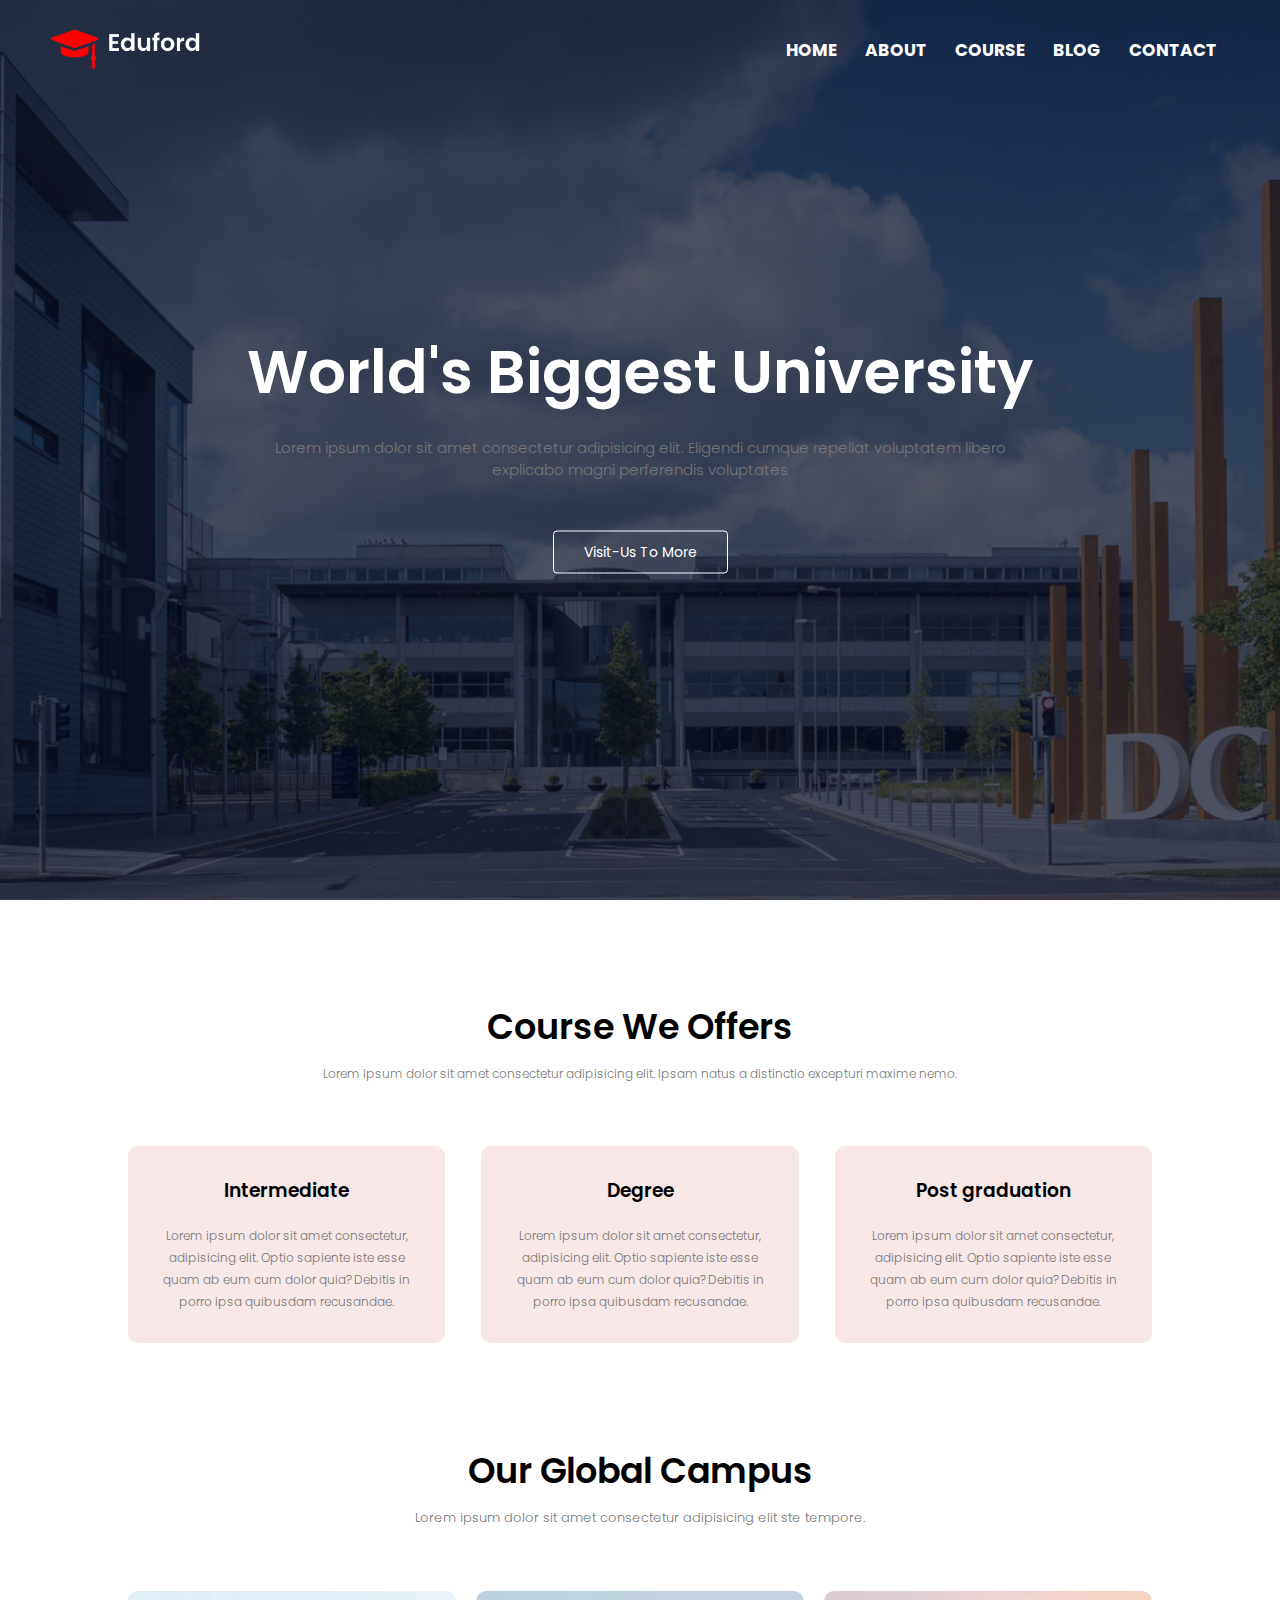
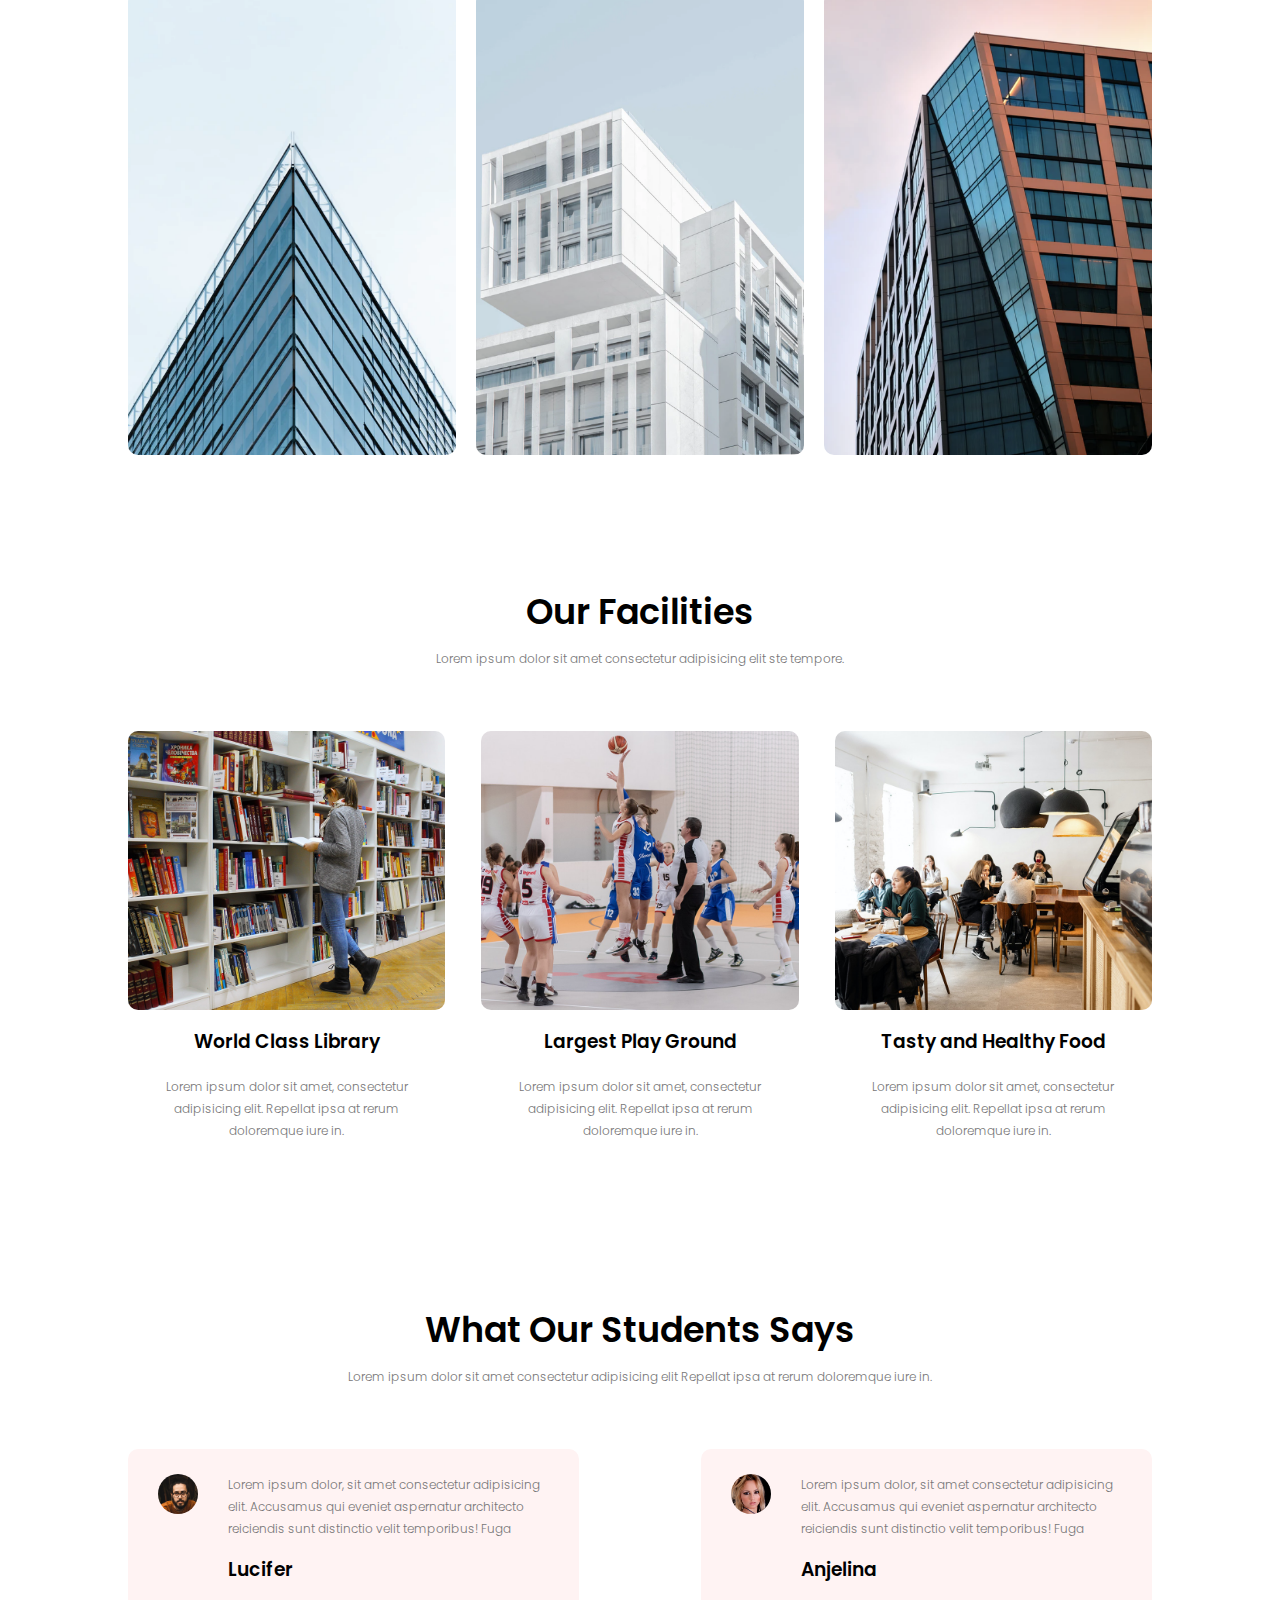
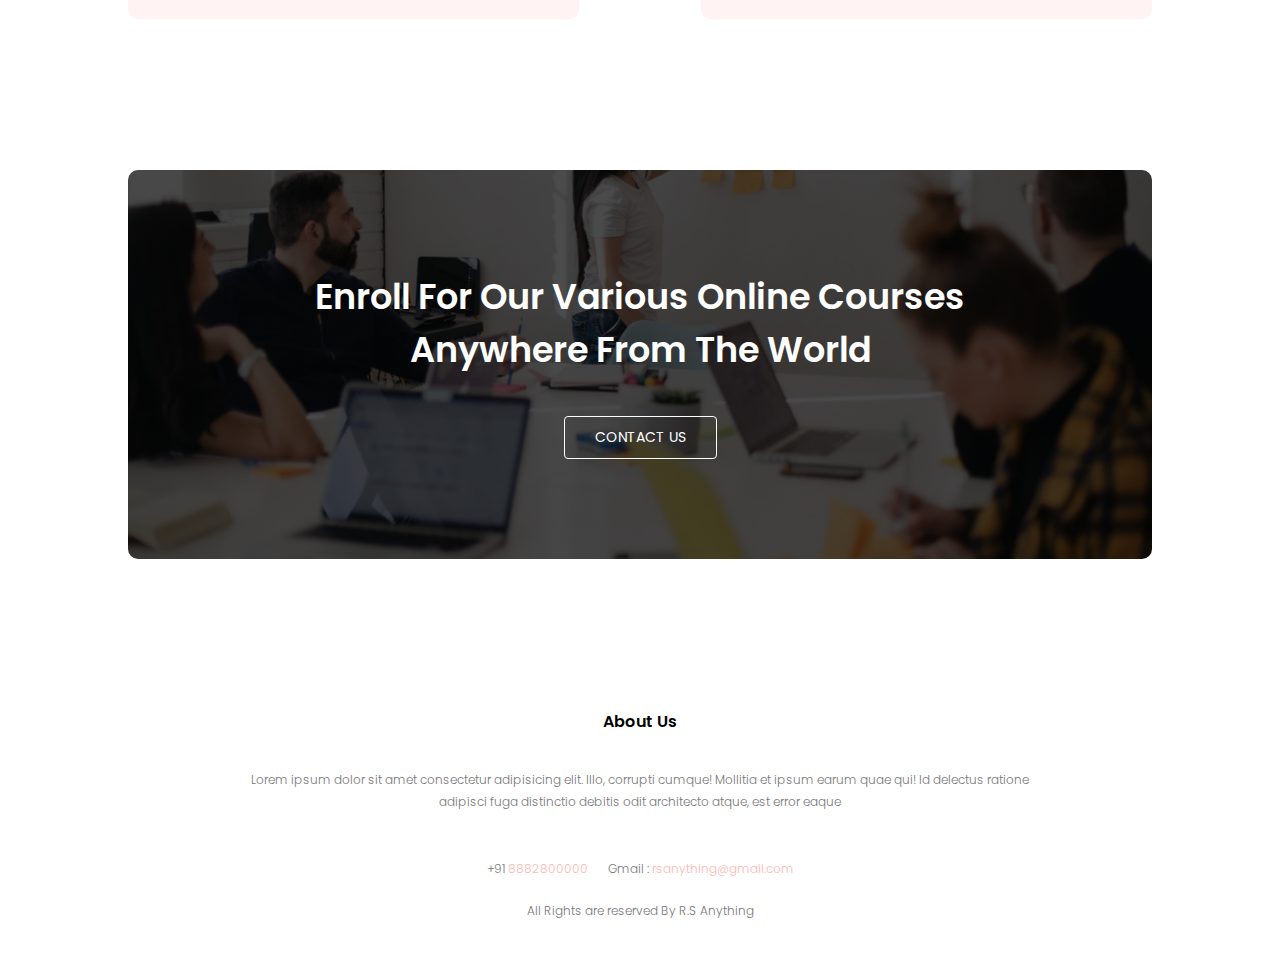
<file: index.html>
<!DOCTYPE html>
<html lang="en">
<head>
    <meta charset="UTF-8">
    <meta name="viewport" content="width=device-width, initial-scale=1.0">
    <title>University-Website</title>
    <link rel="stylesheet" href="University.css">
    <link rel="preconnect" href="https://fonts.googleapis.com">
    <link rel="preconnect" href="https://fonts.gstatic.com" crossorigin>
    <link href="https://fonts.googleapis.com/css2?family=Poppins:ital,wght@0,100;0,200;0,300;0,400;0,500;0,600;0,700;0,800;0,900;1,100;1,200;1,300;1,400;1,500;1,600;1,700;1,800;1,900&display=swap" rel="stylesheet">
    <link rel="stylesheet" href="https://cdnjs.cloudflare.com/ajax/libs/font-awesome/6.6.0/css/all.min.css" integrity="sha512-Kc323vGBEqzTmouAECnVceyQqyqdsSiqLQISBL29aUW4U/M7pSPA/gEUZQqv1cwx4OnYxTxve5UMg5GT6L4JJg==" crossorigin="anonymous" referrerpolicy="no-referrer" />
</head>
<body>
    <section class="header">
        <nav>
            <a href="index.html"><img src="photos/logo.png" width="150px" alt="EDUFORD"></a>
            <div class="nav-list" id="navlist">
                <i class="fa-solid fa-xmark" onclick="hideMenu()"></i>
                <ul>
                    <li><a href="index.html">HOME</a></li>
                    <li><a href="about.html">ABOUT</a></li>
                    <li><a href="course.html">COURSE</a></li>
                    <li><a href="blog.html">BLOG</a></li>
                    <li><a href="contact.html">CONTACT</a></li>
                </ul>
            </div>
            <i class="fa-solid fa-bars" onclick="showMenu()"></i>
        </nav>
        <div class="text-area">
            <h1>World's Biggest University</h1>
            <p>Lorem ipsum dolor sit amet consectetur adipisicing elit. Eligendi cumque  repellat voluptatem libero<br>explicabo magni perferendis voluptates</p>
            <a href="#" class="btn">Visit-Us To More</a>
        </div>
    </section>

    <!---- Course ---->

    <section class="course">
         <h1>Course We Offers</h1>
         <p>Lorem ipsum dolor sit amet consectetur adipisicing elit. Ipsam natus a distinctio excepturi maxime nemo.</p>
         <div class="row">
            <div class="course-col">
                <h3>Intermediate</h3>
                <P>Lorem ipsum dolor sit amet consectetur, adipisicing elit. Optio sapiente iste esse quam ab eum cum dolor quia? Debitis in porro ipsa quibusdam recusandae.</P>
            </div>
            <div class="course-col">
                <h3>Degree</h3>
                <P>Lorem ipsum dolor sit amet consectetur, adipisicing elit. Optio sapiente iste esse quam ab eum cum dolor quia? Debitis in porro ipsa quibusdam recusandae.</P>
            </div>
            <div class="course-col">
                <h3>Post graduation</h3>
                <P>Lorem ipsum dolor sit amet consectetur, adipisicing elit. Optio sapiente iste esse quam ab eum cum dolor quia? Debitis in porro ipsa quibusdam recusandae.</P>
            </div>
         </div>
    </section>

    <!---------------------Campus-------------------->

    <section class="campus">
        <h1>Our Global Campus</h1>
        <p>Lorem ipsum dolor sit amet consectetur adipisicing elit ste tempore.</p>

        <div class="row">
            <div class="campus-col">
                <img src="photos/london.png">
                <div class="layer">
                    <h3>LONDON</h3>
                </div>
            </div>
            <div class="campus-col">
                <img src="photos/washington.png">
                <div class="layer">
                    <h3>WASHINGTON</h3>
                </div>
            </div>
            <div class="campus-col">
                <img src="photos/newyork.png">
                <div class="layer">
                    <h3>NEW YORK</h3>
                </div>
            </div>
        </div>
    </section>

    <!-------------Facilities---------------->

    <section class="facilities">
        <h1>Our Facilities</h1>
        <p>Lorem ipsum dolor sit amet consectetur adipisicing elit ste tempore.</p>

        <div class="row">
            <div class="facilities-col">
                <img src="photos/library.png">
                <h3>World Class Library</h3>
                <p>Lorem ipsum dolor sit amet, consectetur adipisicing elit. Repellat ipsa at rerum doloremque iure in.</p>
            </div>
            <div class="facilities-col">
                <img src="photos/basketball.png">
                <h3>Largest Play Ground</h3>
                <p>Lorem ipsum dolor sit amet, consectetur adipisicing elit. Repellat ipsa at rerum doloremque iure in.</p>
            </div>
            <div class="facilities-col">
                <img src="photos/cafeteria.png">
                <h3>Tasty and Healthy Food</h3>
                <p>Lorem ipsum dolor sit amet, consectetur adipisicing elit. Repellat ipsa at rerum doloremque iure in.</p>
            </div>
        </div>
    </section>

    <!-----------------Testimonials---------------->

    <section class="testimonials">
        <h1>What Our Students Says</h1>
        <p>Lorem ipsum dolor sit amet consectetur adipisicing elit Repellat ipsa at rerum doloremque iure in.</p>
        <div class="row">
            <div class="testimonial-col">
                <img src="photos/user2.jpg">
                <div>
                    <p>Lorem ipsum dolor, sit amet consectetur adipisicing elit. Accusamus qui eveniet aspernatur architecto reiciendis sunt distinctio velit temporibus! Fuga</p>
                    <h3>Lucifer</h3>
                    <i class="fa-solid fa-star"></i>
                    <i class="fa-solid fa-star"></i>
                    <i class="fa-solid fa-star"></i>
                    <i class="fa-solid fa-star"></i>
                    <i class="fa-solid fa-star-half-stroke"></i>
                </div>
            </div>
            <div class="testimonial-col">
                <img src="photos/user1.jpg">
                <div>
                    <p>Lorem ipsum dolor, sit amet consectetur adipisicing elit. Accusamus qui eveniet aspernatur architecto reiciendis sunt distinctio velit temporibus! Fuga</p>
                    <h3>Anjelina</h3>
                    <i class="fa-solid fa-star"></i>
                    <i class="fa-solid fa-star"></i>
                    <i class="fa-solid fa-star"></i>
                    <i class="fa-solid fa-star"></i>
                    <i class="fa-regular fa-star"></i>
                </div>
            </div>
        </div>
    </section>

    <!---------------- Call To Action ------------------>

    <section class="cta">
        <h1>Enroll For Our Various Online Courses <br> Anywhere From The World</h1>
        <a href="#" class="btn">CONTACT US</a>
    </section>

    <!-----------Footer----------->
    <section class="footer">
        <h4>About Us</h4>
        <p>Lorem ipsum dolor sit amet consectetur adipisicing elit. Illo, corrupti cumque! Mollitia et ipsum earum quae qui! Id delectus ratione <br>adipisci fuga distinctio debitis odit architecto atque, est error eaque</p>
        <div class="icons">
            <i class="fa-brands fa-whatsapp"></i>
            <i class="fa-brands fa-instagram"></i>
            <i class="fa-brands fa-facebook"></i>
            <i class="fa-brands fa-linkedin"></i>
            <i class="fa-brands fa-twitter"></i>
        </div>
        <div class="contact">
            <p>+91 <span>8882800000</span></p>
        <p>Gmail : <span> rsanything@gmail.com </span></p>
        </div>
        <p>All Rights are reserved By R.S Anything</p>
    </section>



<script>
    var navlist = document.getElementById("navlist");
    function showMenu(){
        navlist.style.right = "0";
    }
    function hideMenu(){
        navlist.style.right = "-200px";
    }
</script>
</body>
</html>
</file>
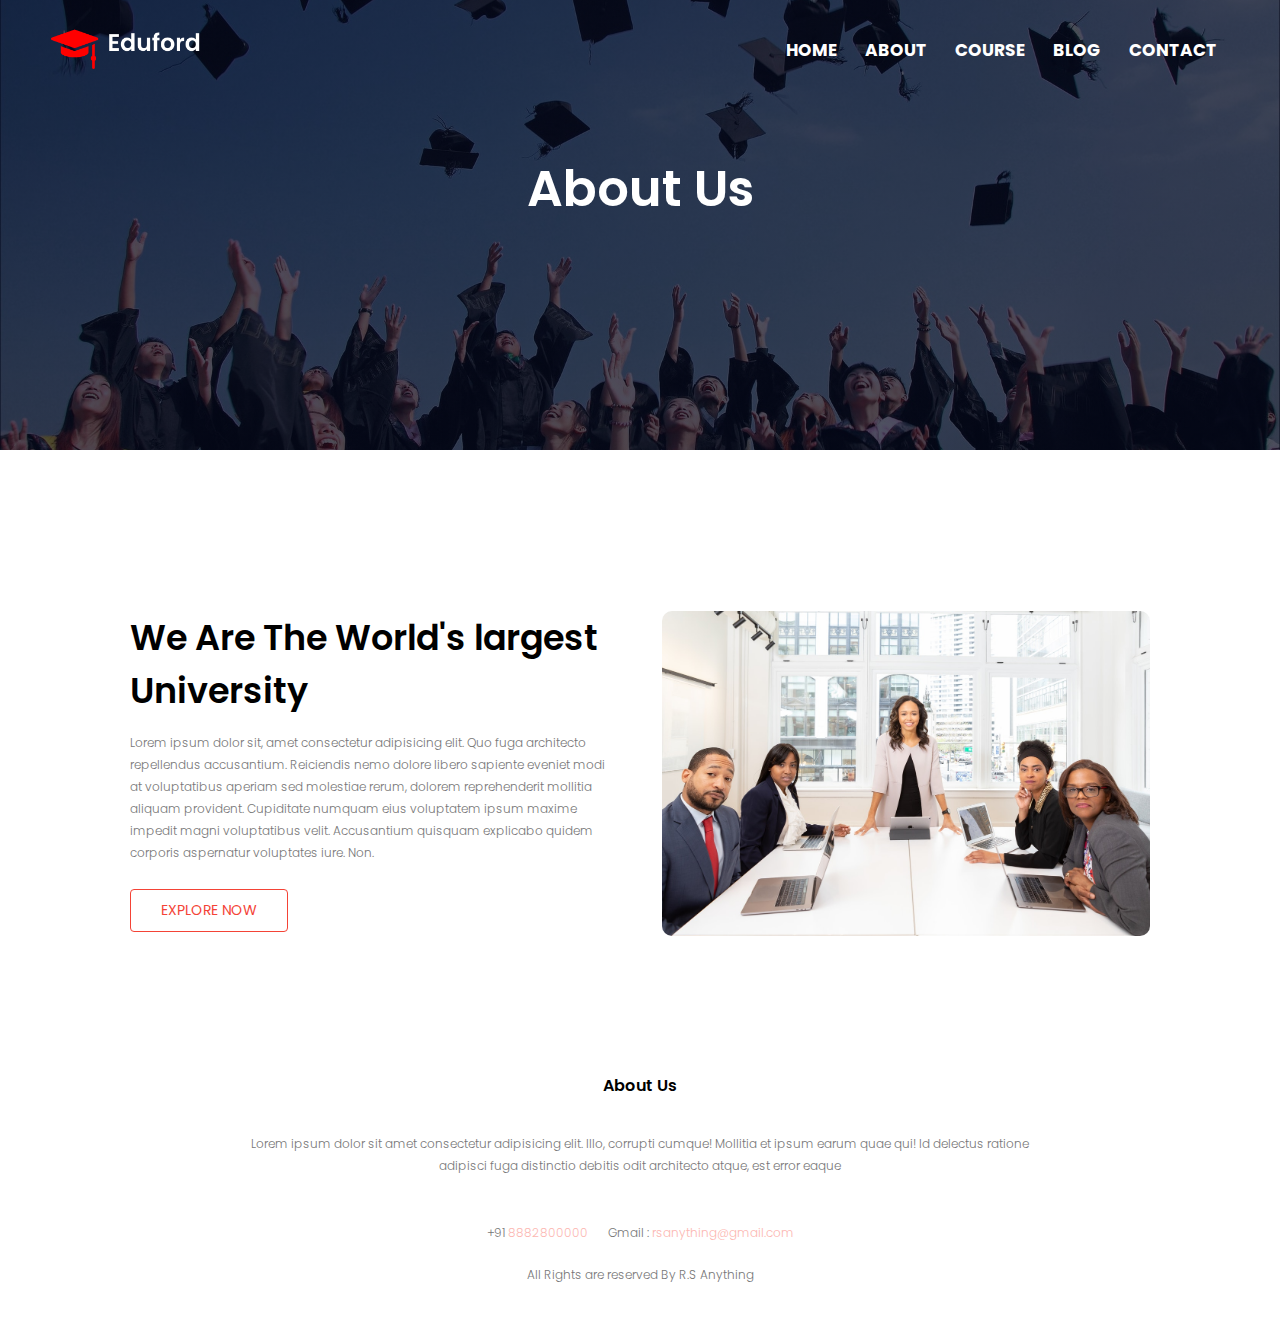
<file: about.html>
<!DOCTYPE html>
<html lang="en">
<head>
    <meta charset="UTF-8">
    <meta name="viewport" content="width=device-width, initial-scale=1.0">
    <title>University-Website</title>
    <link rel="stylesheet" href="University.css">
    <link rel="preconnect" href="https://fonts.googleapis.com">
    <link rel="preconnect" href="https://fonts.gstatic.com" crossorigin>
    <link href="https://fonts.googleapis.com/css2?family=Poppins:ital,wght@0,100;0,200;0,300;0,400;0,500;0,600;0,700;0,800;0,900;1,100;1,200;1,300;1,400;1,500;1,600;1,700;1,800;1,900&display=swap" rel="stylesheet">
    <link rel="stylesheet" href="https://cdnjs.cloudflare.com/ajax/libs/font-awesome/6.6.0/css/all.min.css" integrity="sha512-Kc323vGBEqzTmouAECnVceyQqyqdsSiqLQISBL29aUW4U/M7pSPA/gEUZQqv1cwx4OnYxTxve5UMg5GT6L4JJg==" crossorigin="anonymous" referrerpolicy="no-referrer" />
</head>
<body>
    <section class="sub-header">
        <nav>
            <a href="index.html"><img src="photos/logo.png" width="150px" alt="EDUFORD"></a>
            <div class="nav-list" id="navlist">
                <i class="fa-solid fa-xmark" onclick="hideMenu()"></i>
                <ul>
                    <li><a href="index.html">HOME</a></li>
                    <li><a href="about.html">ABOUT</a></li>
                    <li><a href="course.html">COURSE</a></li>
                    <li><a href="blog.html">BLOG</a></li>
                    <li><a href="contact.html">CONTACT</a></li>
                </ul>
            </div>
            <i class="fa-solid fa-bars" onclick="showMenu()"></i>
        </nav>
        <h1>About Us</h1>
    </section>

    <!----------------------About Us Page------------------------->

    <section class="about-us">
        <div class="row">
            <div class="about-col">
                <h1>We Are The World's largest University</h1>
                <p>Lorem ipsum dolor sit, amet consectetur adipisicing elit. Quo fuga architecto repellendus accusantium. Reiciendis nemo dolore libero sapiente eveniet modi at voluptatibus aperiam sed molestiae rerum, dolorem reprehenderit mollitia aliquam provident. Cupiditate numquam eius voluptatem ipsum maxime impedit magni voluptatibus velit. Accusantium quisquam explicabo quidem corporis aspernatur voluptates iure. Non.</p>
                <a href="#" class="btn btn-0">EXPLORE NOW</a>
            </div>
            <div class="about-col">
                <img src="photos/about.jpg">
            </div>
        </div>
    </section>
   

    <!-----------Footer----------->
    <section class="footer">
        <h4>About Us</h4>
        <p>Lorem ipsum dolor sit amet consectetur adipisicing elit. Illo, corrupti cumque! Mollitia et ipsum earum quae qui! Id delectus ratione <br>adipisci fuga distinctio debitis odit architecto atque, est error eaque</p>
        <div class="icons">
            <i class="fa-brands fa-whatsapp"></i>
            <i class="fa-brands fa-instagram"></i>
            <i class="fa-brands fa-facebook"></i>
            <i class="fa-brands fa-linkedin"></i>
            <i class="fa-brands fa-twitter"></i>
        </div>
        <div class="contact">
            <p>+91 <span>8882800000</span></p>
        <p>Gmail : <span> rsanything@gmail.com </span></p>
        </div>
        <p>All Rights are reserved By R.S Anything</p>
    </section>



<script>
    var navlist = document.getElementById("navlist");
    function showMenu(){
        navlist.style.right = "0";
    }
    function hideMenu(){
        navlist.style.right = "-200px";
    }
</script>
</body>
</html>
</file>
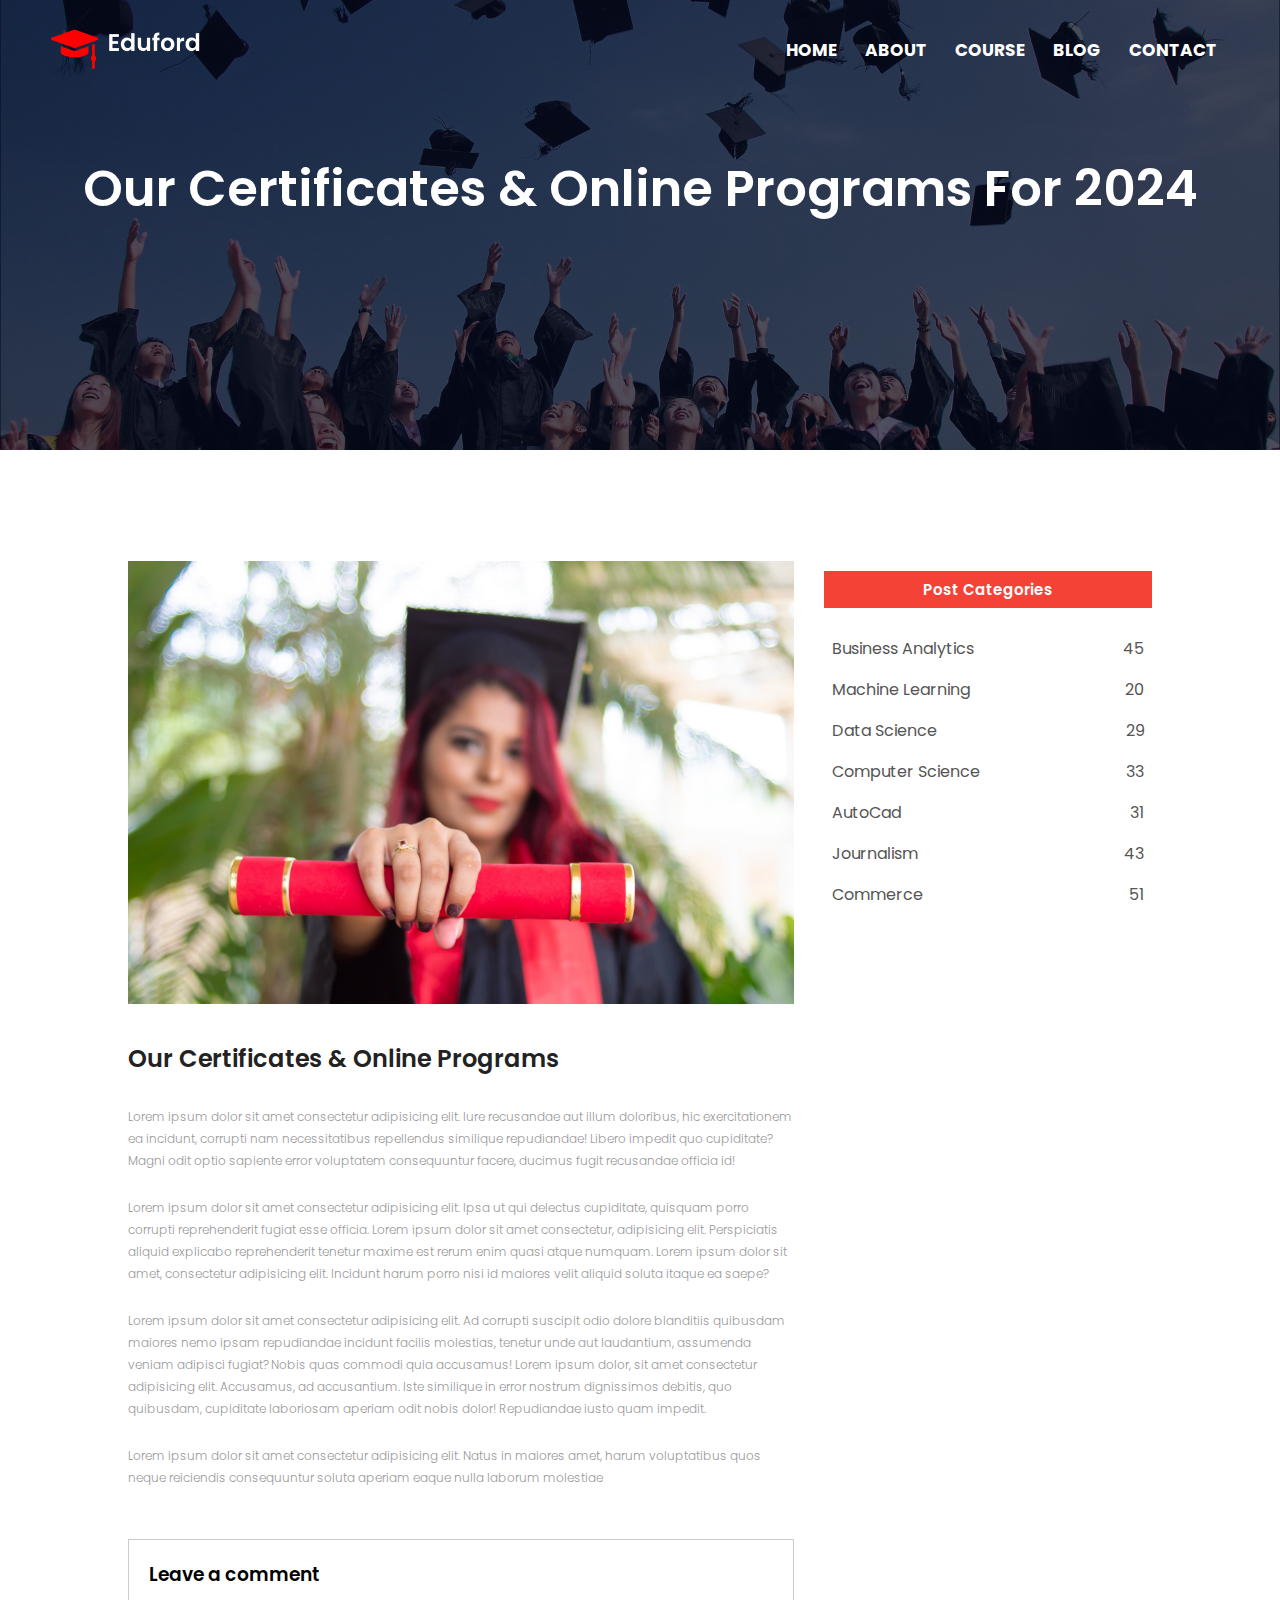
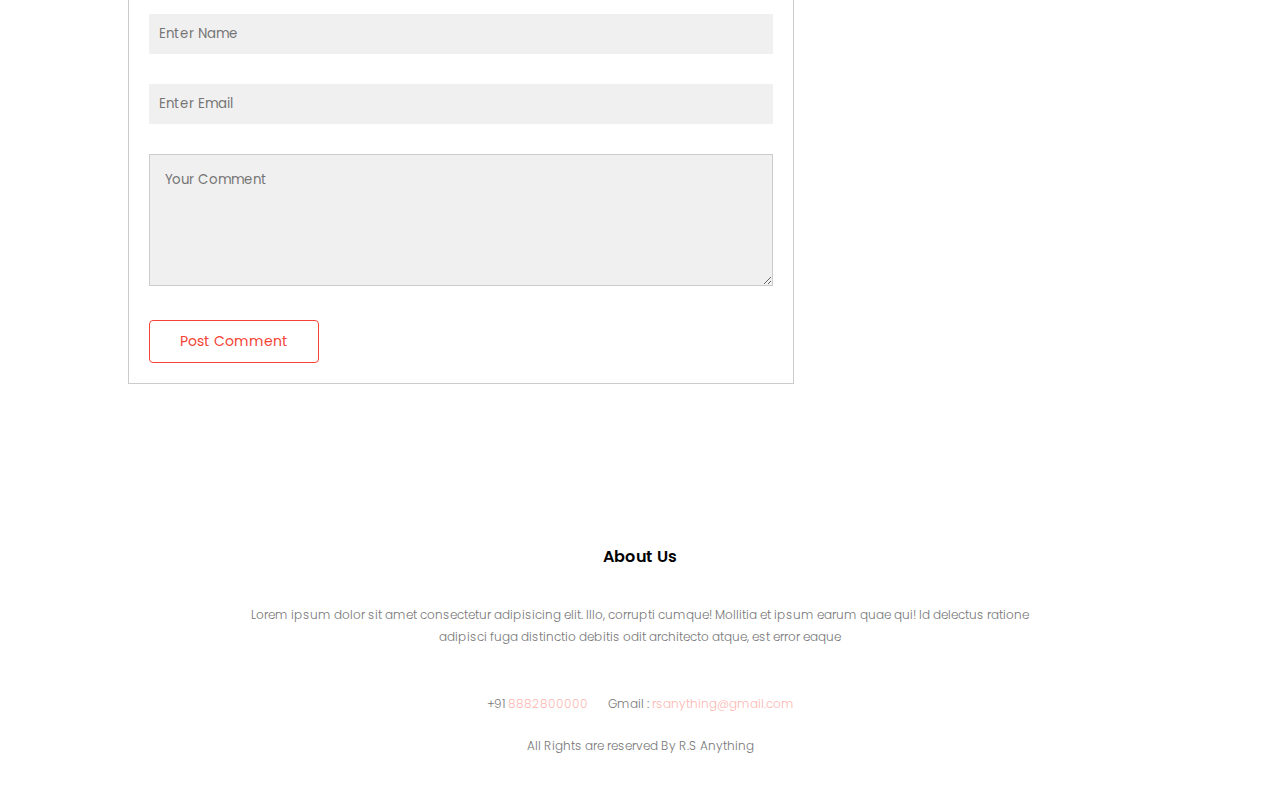
<file: blog.html>
<!DOCTYPE html>
<html lang="en">
<head>
    <meta charset="UTF-8">
    <meta name="viewport" content="width=device-width, initial-scale=1.0">
    <title>University-Website</title>
    <link rel="stylesheet" href="University.css">
    <link rel="preconnect" href="https://fonts.googleapis.com">
    <link rel="preconnect" href="https://fonts.gstatic.com" crossorigin>
    <link href="https://fonts.googleapis.com/css2?family=Poppins:ital,wght@0,100;0,200;0,300;0,400;0,500;0,600;0,700;0,800;0,900;1,100;1,200;1,300;1,400;1,500;1,600;1,700;1,800;1,900&display=swap" rel="stylesheet">
    <link rel="stylesheet" href="https://cdnjs.cloudflare.com/ajax/libs/font-awesome/6.6.0/css/all.min.css" integrity="sha512-Kc323vGBEqzTmouAECnVceyQqyqdsSiqLQISBL29aUW4U/M7pSPA/gEUZQqv1cwx4OnYxTxve5UMg5GT6L4JJg==" crossorigin="anonymous" referrerpolicy="no-referrer" />
</head>
<body>
    <section class="sub-header">
        <nav>
            <a href="index.html"><img src="photos/logo.png" width="150px" alt="EDUFORD"></a>
            <div class="nav-list" id="navlist">
                <i class="fa-solid fa-xmark" onclick="hideMenu()">***</i>
                <ul>
                    <li><a href="index.html">HOME</a></li>
                    <li><a href="about.html">ABOUT</a></li>
                    <li><a href="course.html">COURSE</a></li>
                    <li><a href="blog.html">BLOG</a></li>
                    <li><a href="contact.html">CONTACT</a></li>
                </ul>
            </div>
            <i class="fa-solid fa-bars" onclick="showMenu()">$$</i>
        </nav>
        <h1>Our Certificates & Online Programs For 2024</h1>
    </section>

    <!----------------------Blog Page------------------------->
    
    <section class="blog">
        <div class="row">
            <div class="blog-left">
                <img src="photos/certificate.jpg" >
                <h2>Our Certificates & Online Programs</h2>
                <p>Lorem ipsum dolor sit amet consectetur adipisicing elit. Iure recusandae aut illum doloribus, hic exercitationem ea incidunt, corrupti nam necessitatibus repellendus similique repudiandae! Libero impedit quo cupiditate? Magni odit optio sapiente error voluptatem consequuntur facere, ducimus fugit recusandae officia id!</p>
                <br>
                <p>Lorem ipsum dolor sit amet consectetur adipisicing elit. Ipsa ut qui delectus cupiditate, quisquam porro corrupti reprehenderit fugiat esse officia. Lorem ipsum dolor sit amet consectetur, adipisicing elit. Perspiciatis aliquid explicabo reprehenderit tenetur maxime est rerum enim quasi atque numquam. Lorem ipsum dolor sit amet, consectetur adipisicing elit. Incidunt harum porro nisi id maiores velit aliquid soluta itaque ea saepe?</p>
                <br>
                <p>Lorem ipsum dolor sit amet consectetur adipisicing elit. Ad corrupti suscipit odio dolore blanditiis quibusdam maiores nemo ipsam repudiandae incidunt facilis molestias, tenetur unde aut laudantium, assumenda veniam adipisci fugiat? Nobis quas commodi quia accusamus! Lorem ipsum dolor, sit amet consectetur adipisicing elit. Accusamus, ad accusantium. Iste similique in error nostrum dignissimos debitis, quo quibusdam, cupiditate laboriosam aperiam odit nobis dolor! Repudiandae iusto quam impedit.</p>
                <br>
                <p>Lorem ipsum dolor sit amet consectetur adipisicing elit. Natus in maiores amet, harum voluptatibus quos neque reiciendis consequuntur soluta aperiam eaque nulla laborum molestiae </p>
                <div class="comment-box">
                    <h3>Leave a comment</h3>
                    <form class="comment-form">
                        <input type="text" placeholder="Enter Name">
                        <input type="emali" placeholder="Enter Email">
                        <textarea rows="5" placeholder="Your Comment"></textarea>
                        <button class="btn btn-0" type="submit">Post Comment</button>
                    </form>
                </div>
            </div>
            <div class="blog-right">
                <h3>Post Categories</h3>
                <div>
                    <span>Business Analytics</span>
                    <span>45</span>
                </div>
                <div>
                    <span>Machine Learning</span>
                    <span>20</span>
                </div>
                <div>
                    <span>Data Science</span>
                    <span>29</span>
                </div>
                <div>
                    <span>Computer Science</span>
                    <span>33</span>
                </div>
                <div>
                    <span>AutoCad</span>
                    <span>31</span>
                </div>
                <div>
                    <span>Journalism</span>
                    <span>43</span>
                </div>
                <div>
                    <span>Commerce</span>
                    <span>51</span>
                </div>
            </div>
        </div>
    </section>

   
   

    <!-----------Footer----------->
    <section class="footer">
        <h4>About Us</h4>
        <p>Lorem ipsum dolor sit amet consectetur adipisicing elit. Illo, corrupti cumque! Mollitia et ipsum earum quae qui! Id delectus ratione <br>adipisci fuga distinctio debitis odit architecto atque, est error eaque</p>
        <div class="icons">
            <i class="fa-brands fa-whatsapp"></i>
            <i class="fa-brands fa-instagram"></i>
            <i class="fa-brands fa-facebook"></i>
            <i class="fa-brands fa-linkedin"></i>
            <i class="fa-brands fa-twitter"></i>
        </div>
        <div class="contact">
            <p>+91 <span>8882800000</span></p>
        <p>Gmail : <span> rsanything@gmail.com </span></p>
        </div>
        <p>All Rights are reserved By R.S Anything</p>
    </section>



<script>
    var navlist = document.getElementById("navlist");
    function showMenu(){
        navlist.style.right = "0";
    }
    function hideMenu(){
        navlist.style.right = "-200px";
    }
</script>
</body>
</html>
</file>
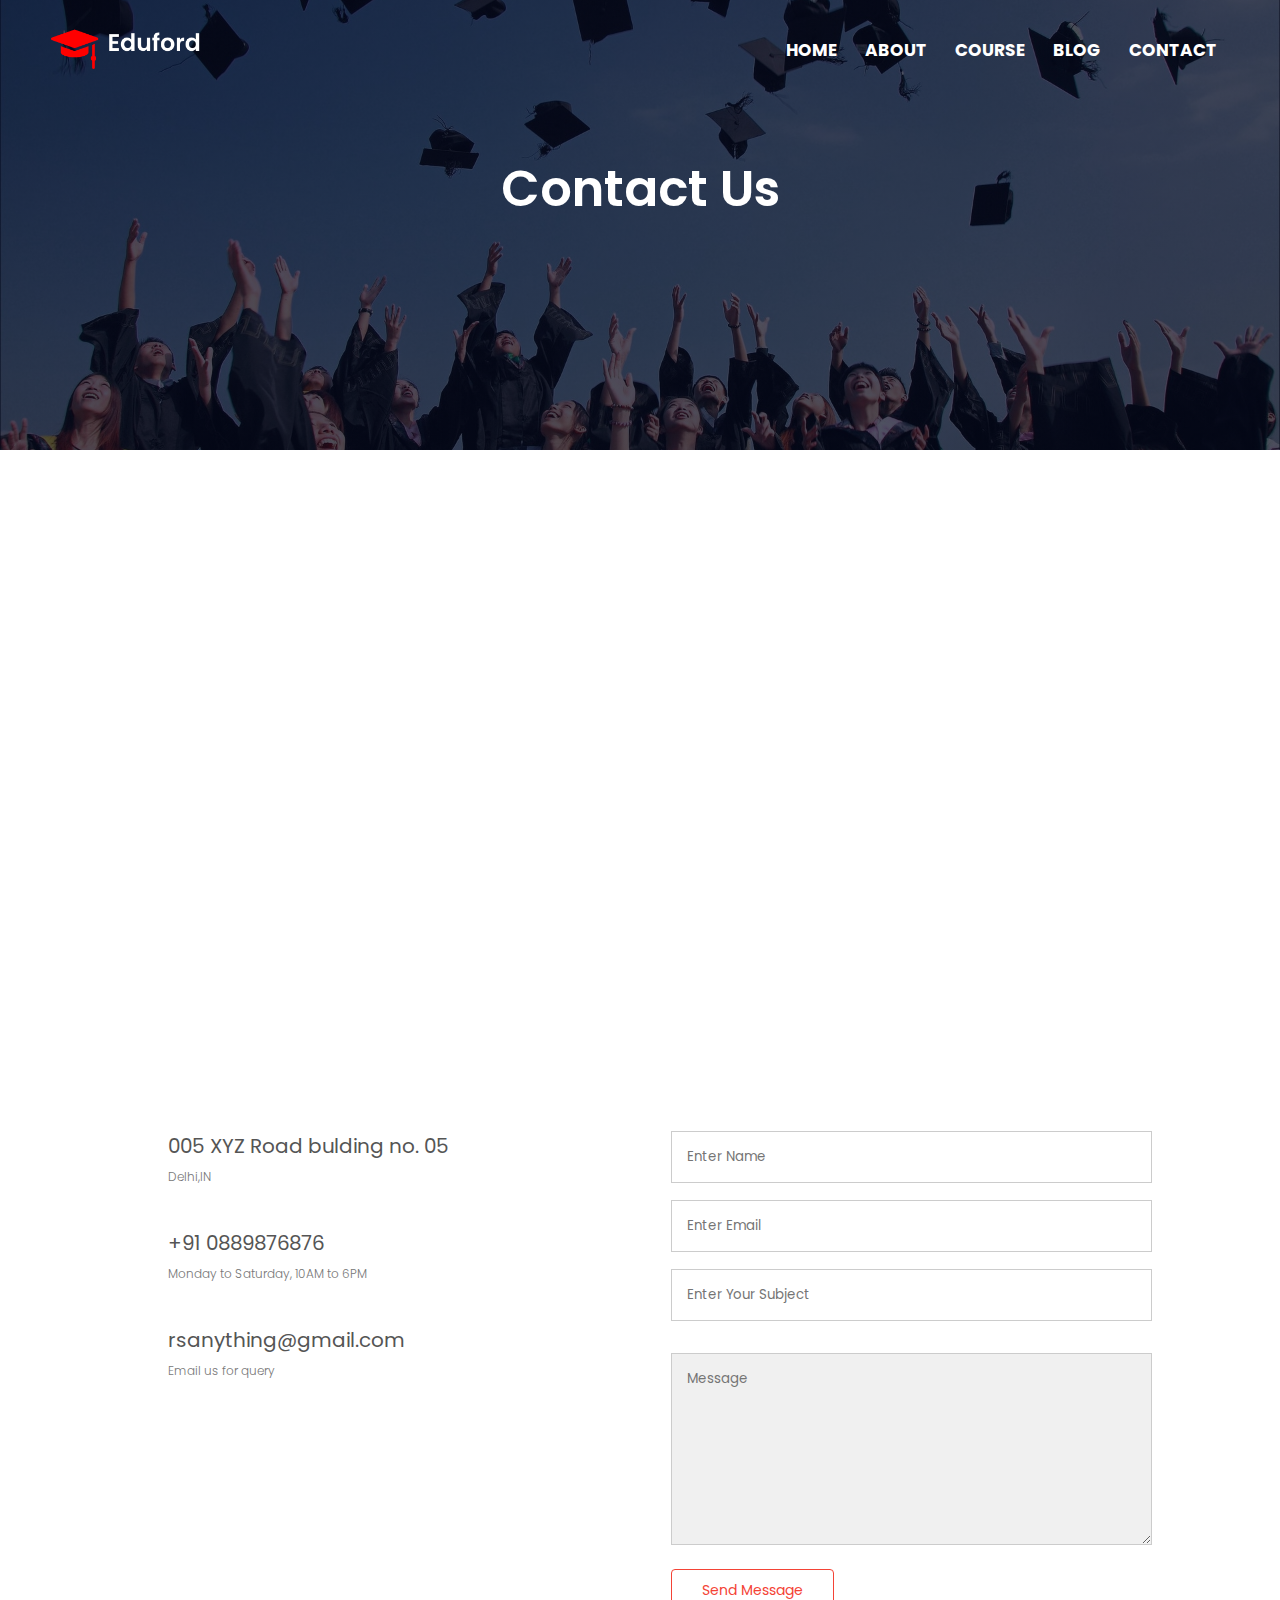
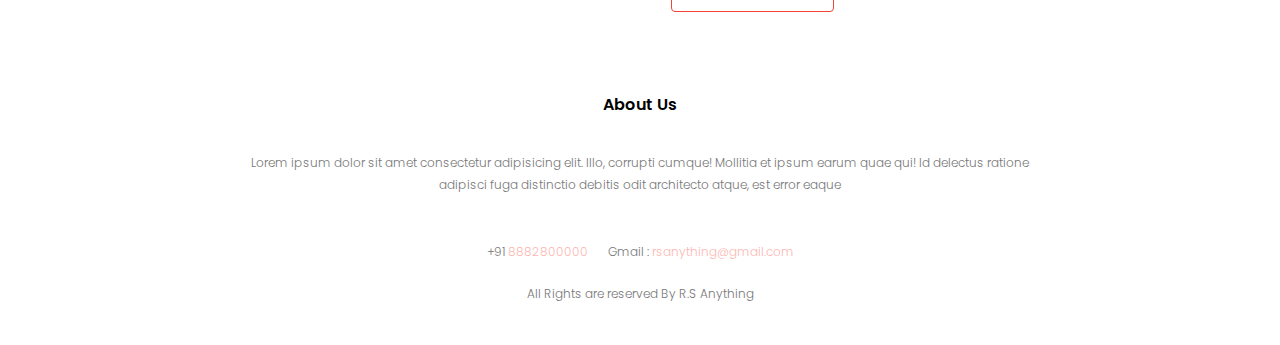
<file: contact.html>
<!DOCTYPE html>
<html lang="en">
<head>
    <meta charset="UTF-8">
    <meta name="viewport" content="width=device-width, initial-scale=1.0">
    <title>University-Website</title>
    <link rel="stylesheet" href="University.css">
    <link rel="preconnect" href="https://fonts.googleapis.com">
    <link rel="preconnect" href="https://fonts.gstatic.com" crossorigin>
    <link href="https://fonts.googleapis.com/css2?family=Poppins:ital,wght@0,100;0,200;0,300;0,400;0,500;0,600;0,700;0,800;0,900;1,100;1,200;1,300;1,400;1,500;1,600;1,700;1,800;1,900&display=swap" rel="stylesheet">
    <link rel="stylesheet" href="https://cdnjs.cloudflare.com/ajax/libs/font-awesome/6.6.0/css/all.min.css" integrity="sha512-Kc323vGBEqzTmouAECnVceyQqyqdsSiqLQISBL29aUW4U/M7pSPA/gEUZQqv1cwx4OnYxTxve5UMg5GT6L4JJg==" crossorigin="anonymous" referrerpolicy="no-referrer" />
</head>
<body>
    <section class="sub-header">
        <nav>
            <a href="index.html"><img src="photos/logo.png" width="150px" alt="EDUFORD"></a>
            <div class="nav-list" id="navlist">
                <i class="fa-solid fa-xmark" onclick="hideMenu()">***</i>
                <ul>
                    <li><a href="index.html">HOME</a></li>
                    <li><a href="about.html">ABOUT</a></li>
                    <li><a href="course.html">COURSE</a></li>
                    <li><a href="blog.html">BLOG</a></li>
                    <li><a href="contact.html">CONTACT</a></li>
                </ul>
            </div>
            <i class="fa-solid fa-bars" onclick="showMenu()">$$</i>
        </nav>
        <h1>Contact Us</h1>
    </section>
    <!----------------------Contact Us Page------------------------->

    <section class="location">
        <iframe src="https://www.google.com/maps/embed?pb=!1m18!1m12!1m3!1d2890.113540072018!2d77.34925428477838!3d28.617562049865253!2m3!1f0!2f0!3f0!3m2!1i1024!2i768!4f13.1!3m3!1m2!1s0x390ce53f0565f2bd%3A0x515f73d69bf2eab7!2sNew%20Kavita%20Palace%20Cinema!5e1!3m2!1sen!2sin!4v1722331668749!5m2!1sen!2sin" width="600" height="450" style="border:0;" allowfullscreen="" loading="lazy" referrerpolicy="no-referrer-when-downgrade"></iframe>
    </section>
    <section class="contact-us">
        
            <div class="contact-col">
                <div>
                    <i class="fa-solid fa-house-chimney"></i>
                    <span>
                    <h5>005 XYZ Road bulding no. 05</h5>
                    <p>Delhi,IN</p>
                    </span>
                </div>
                <div>
                    <i class="fa-solid fa-phone"></i>
                    <span>
                    <h5>+91 0889876876</h5>
                    <p>Monday to Saturday, 10AM to 6PM</p>
                    </span>
                </div>
                <div>
                    <i class="fa-solid fa-envelope"></i>
                    <span>
                    <h5>rsanything@gmail.com</h5>
                    <p>Email us for query</p>
                    </span>
                </div>
            </div>
            <div class="contact-col">
                <form action="https://api.web3forms.com/submit" method="POST">
                    <input type="hidden" name="access_key" value="3f3a099f-0b20-4ec5-a9ab-a83c7f2516e7">
                    <input type="text" name="name" placeholder="Enter Name" required>
                    <input type="Email" name="email" placeholder="Enter Email" required>
                    <input type="text" name="name" placeholder="Enter Your Subject" required>
                    <textarea name="message" rows="8" placeholder="Message" required></textarea>
                    <button type="submit" class="btn btn-0">Send Message</button>
                </form>
            </div>
        
    </section>
   

    <!-----------Footer----------->
    <section class="footer">
        <h4>About Us</h4>
        <p>Lorem ipsum dolor sit amet consectetur adipisicing elit. Illo, corrupti cumque! Mollitia et ipsum earum quae qui! Id delectus ratione <br>adipisci fuga distinctio debitis odit architecto atque, est error eaque</p>
        <div class="icons">
            <i class="fa-brands fa-whatsapp"></i>
            <i class="fa-brands fa-instagram"></i>
            <i class="fa-brands fa-facebook"></i>
            <i class="fa-brands fa-linkedin"></i>
            <i class="fa-brands fa-twitter"></i>
        </div>
        <div class="contact">
            <p>+91 <span>8882800000</span></p>
        <p>Gmail : <span> rsanything@gmail.com </span></p>
        </div>
        <p>All Rights are reserved By R.S Anything</p>
    </section>



<script>
    var navlist = document.getElementById("navlist");
    function showMenu(){
        navlist.style.right = "0";
    }
    function hideMenu(){
        navlist.style.right = "-200px";
    }
</script>
</body>
</html>
</file>
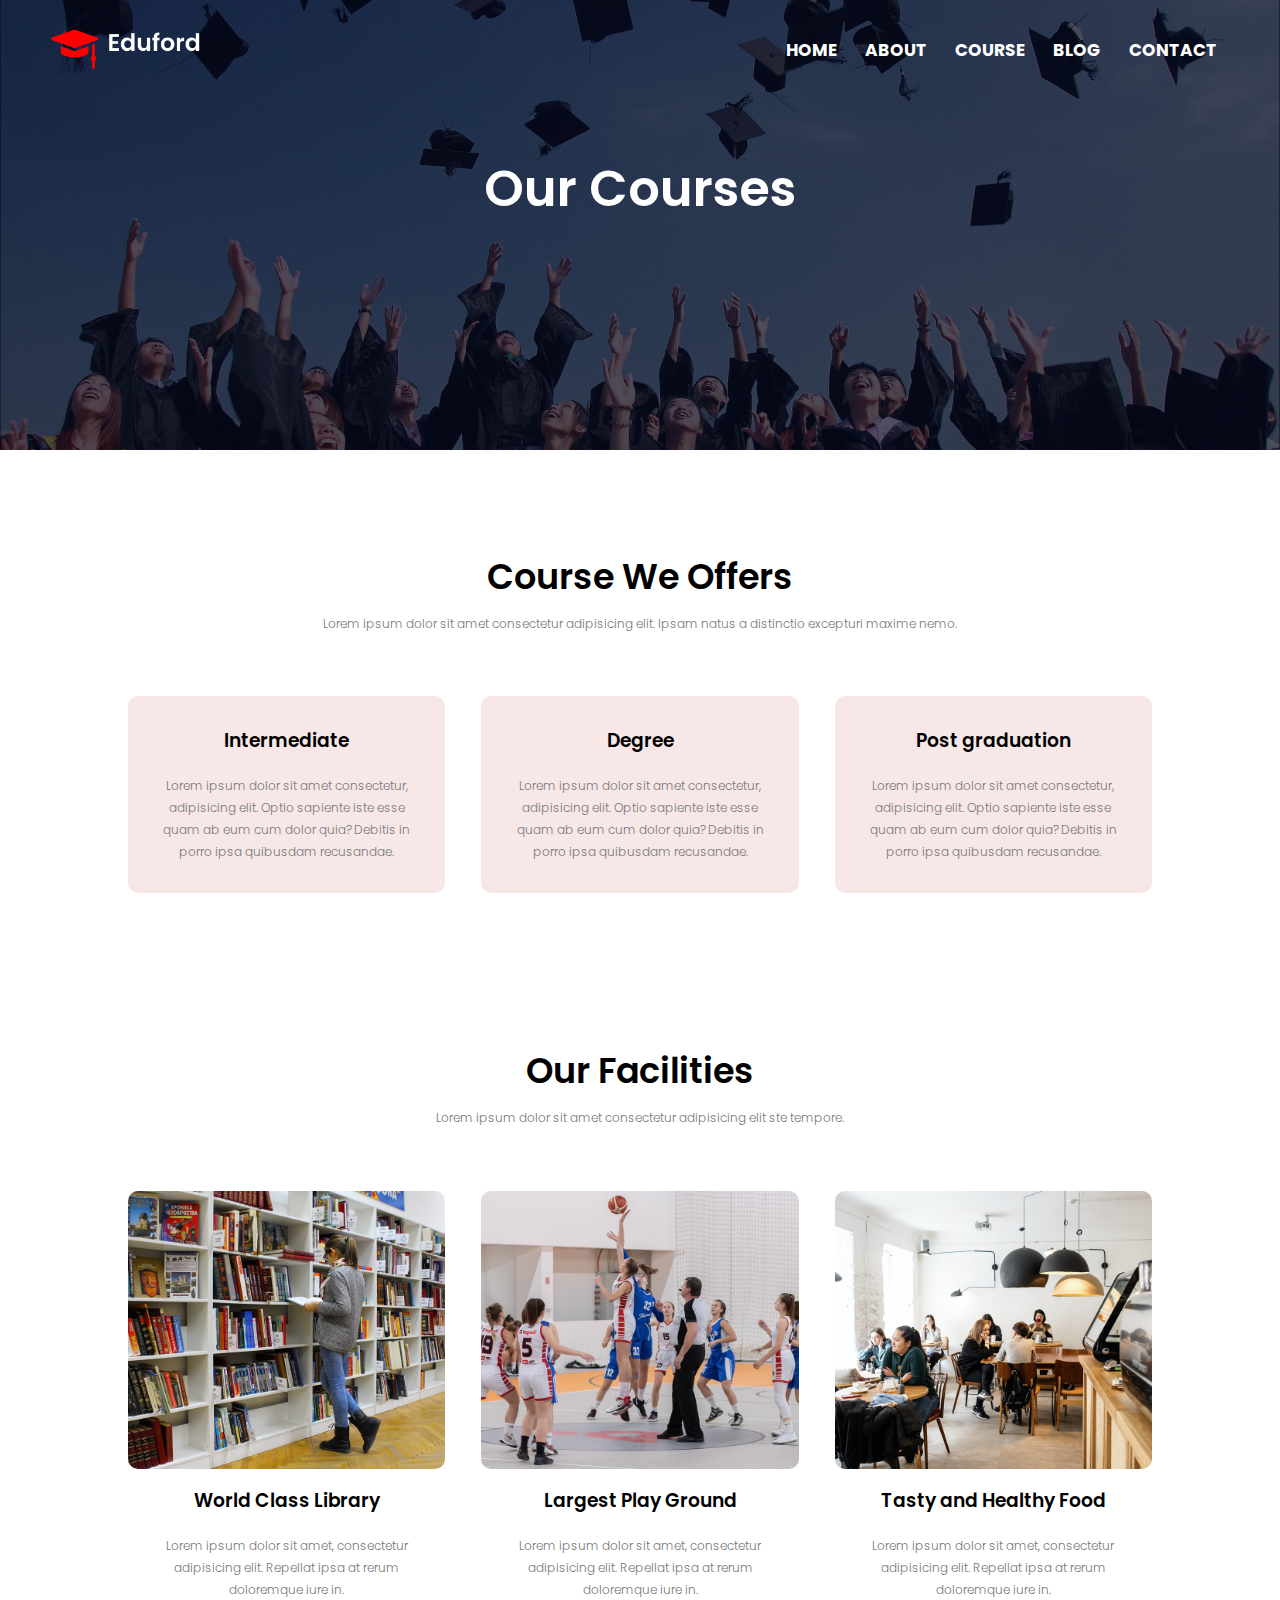
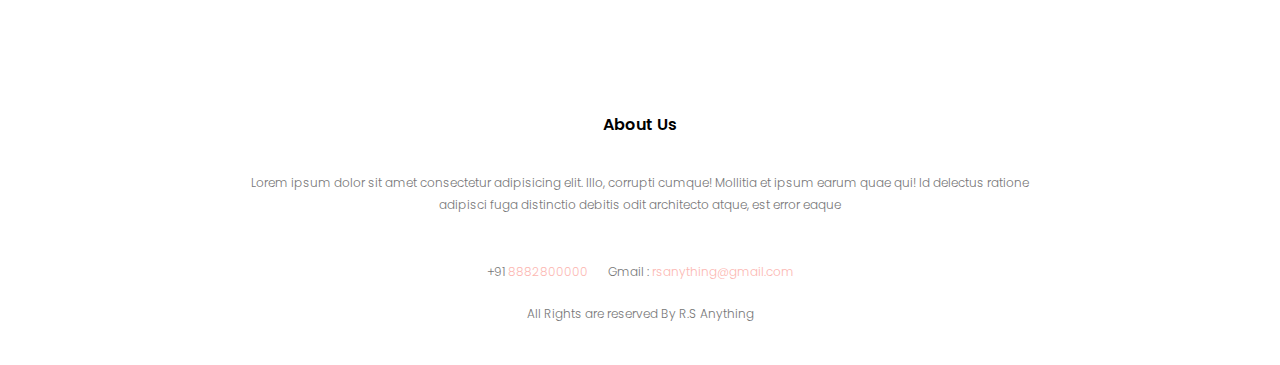
<file: course.html>
<!DOCTYPE html>
<html lang="en">
<head>
    <meta charset="UTF-8">
    <meta name="viewport" content="width=device-width, initial-scale=1.0">
    <link rel="stylesheet" href="University.css">
    <link rel="preconnect" href="https://fonts.googleapis.com">
    <link rel="preconnect" href="https://fonts.gstatic.com" crossorigin>
    <link href="https://fonts.googleapis.com/css2?family=Poppins:ital,wght@0,100;0,200;0,300;0,400;0,500;0,600;0,700;0,800;0,900;1,100;1,200;1,300;1,400;1,500;1,600;1,700;1,800;1,900&display=swap" rel="stylesheet">
    <link rel="stylesheet" href="https://cdnjs.cloudflare.com/ajax/libs/font-awesome/6.6.0/css/all.min.css" integrity="sha512-Kc323vGBEqzTmouAECnVceyQqyqdsSiqLQISBL29aUW4U/M7pSPA/gEUZQqv1cwx4OnYxTxve5UMg5GT6L4JJg==" crossorigin="anonymous" referrerpolicy="no-referrer" />
</head>
<body>
    <section class="sub-header">
        <nav>
            <a href="index.html"><img src="photos/logo.png" width="150px" alt="EDUFORD"></a>
            <div class="nav-list" id="navlist">
                <i class="fa-solid fa-xmark" onclick="hideMenu()">***</i>
                <ul>
                    <li><a href="index.html">HOME</a></li>
                    <li><a href="about.html">ABOUT</a></li>
                    <li><a href="course.html">COURSE</a></li>
                    <li><a href="blog.html">BLOG</a></li>
                    <li><a href="contact.html">CONTACT</a></li>
                </ul>
            </div>
            <i class="fa-solid fa-bars" onclick="showMenu()">$$</i>
        </nav>
        <h1>Our Courses</h1>
    </section>

    <!----------------------Our courses------------------------->

    <section class="course">
        <h1>Course We Offers</h1>
        <p>Lorem ipsum dolor sit amet consectetur adipisicing elit. Ipsam natus a distinctio excepturi maxime nemo.</p>
        <div class="row">
           <div class="course-col">
               <h3>Intermediate</h3>
               <P>Lorem ipsum dolor sit amet consectetur, adipisicing elit. Optio sapiente iste esse quam ab eum cum dolor quia? Debitis in porro ipsa quibusdam recusandae.</P>
           </div>
           <div class="course-col">
               <h3>Degree</h3>
               <P>Lorem ipsum dolor sit amet consectetur, adipisicing elit. Optio sapiente iste esse quam ab eum cum dolor quia? Debitis in porro ipsa quibusdam recusandae.</P>
           </div>
           <div class="course-col">
               <h3>Post graduation</h3>
               <P>Lorem ipsum dolor sit amet consectetur, adipisicing elit. Optio sapiente iste esse quam ab eum cum dolor quia? Debitis in porro ipsa quibusdam recusandae.</P>
           </div>
        </div>
   </section>

   <!-------------Facilities---------------->

   <section class="facilities">
    <h1>Our Facilities</h1>
    <p>Lorem ipsum dolor sit amet consectetur adipisicing elit ste tempore.</p>

    <div class="row">
        <div class="facilities-col">
            <img src="photos/library.png">
            <h3>World Class Library</h3>
            <p>Lorem ipsum dolor sit amet, consectetur adipisicing elit. Repellat ipsa at rerum doloremque iure in.</p>
        </div>
        <div class="facilities-col">
            <img src="photos/basketball.png">
            <h3>Largest Play Ground</h3>
            <p>Lorem ipsum dolor sit amet, consectetur adipisicing elit. Repellat ipsa at rerum doloremque iure in.</p>
        </div>
        <div class="facilities-col">
            <img src="photos/cafeteria.png">
            <h3>Tasty and Healthy Food</h3>
            <p>Lorem ipsum dolor sit amet, consectetur adipisicing elit. Repellat ipsa at rerum doloremque iure in.</p>
        </div>
    </div>
</section>

   

    <!-----------Footer----------->
    <section class="footer">
        <h4>About Us</h4>
        <p>Lorem ipsum dolor sit amet consectetur adipisicing elit. Illo, corrupti cumque! Mollitia et ipsum earum quae qui! Id delectus ratione <br>adipisci fuga distinctio debitis odit architecto atque, est error eaque</p>
        <div class="icons">
            <i class="fa-brands fa-whatsapp"></i>
            <i class="fa-brands fa-instagram"></i>
            <i class="fa-brands fa-facebook"></i>
            <i class="fa-brands fa-linkedin"></i>
            <i class="fa-brands fa-twitter"></i>
        </div>
        <div class="contact">
            <p>+91 <span>8882800000</span></p>
        <p>Gmail : <span> rsanything@gmail.com </span></p>
        </div>
        <p>All Rights are reserved By R.S Anything</p>
    </section>



<script>
    var navlist = document.getElementById("navlist");
    function showMenu(){
        navlist.style.right = "0";
    }
    function hideMenu(){
        navlist.style.right = "-200px";
    }
</script>
</body>
</html>
</file>
<file: University.css>
/* @import url('https://fonts.googleapis.com/css2?family=Kalnia+Glaze:wght@100..700&family=Mochiy+Pop+One&family=Poppins:wght@500&display=swap'); */
/* @import url('https://fonts.googleapis.com/css2?family=Kalnia+Glaze:wght@100..700&display=swap'); */
/* @import url('https://fonts.googleapis.com/css2?family=Mochiy+Pop+One&display=swap'); */
@import url('https://fonts.googleapis.com/css2?family=Poppins:ital,wght@0,100;0,200;0,300;0,400;0,500;0,600;0,700;0,800;0,900;1,100;1,200;1,300;1,400;1,500;1,600;1,700;1,800;1,900&display=swap');



*{
    padding: 0;
    margin: 0;
    box-sizing: border-box;
    font-family: "Poppins", sans-serif;
}
body{
    box-sizing: border-box;
}
.header{
    min-height: 100vh;
    width: 100%;
    background-image: linear-gradient(rgba(4,9,30,0.7),rgba(4,9,30,0.7)),url(photos/banner.png);
    background-position: center;
    background-size: cover;
    position: relative;
}
nav{
    display: flex;
    padding: 2% 4%; 
    justify-content: space-between;
    align-items: center;
}
/* .nav a img{
    width: 150px;
} */
.nav-list{
    flex: 1;
    text-align: right;
}
.nav-list ul li{
    list-style: none;
    display: inline-block;
    padding: 8px 12px;
    position: relative;
}
.nav-list ul li a{
    font-size: 17px;
    color: #fff;
    text-decoration: none;
    font-weight: bold;
}
.nav-list ul li::after{
    content: '';
    width:0%;
    height: 2px;
    background: #fff;
    display: block;
    margin: auto;
    transition: 0.5s;
}
.nav-list ul li:hover::after{
    width: 100%;
}
.text-area{
    width: 90%;
    color: #fff;
    position: absolute;
    top: 50%;
    left: 50%;
    transform: translate(-50% , -50%);
    text-align: center;
}
.text-area h1{
    font-size: 60px;
}
.text-area p{
    font-size: 15px;
    margin: 10px 0 40px;
}
.btn{
    display: inline-block;
    text-decoration: none;
    color: #fff;
    border: 1px solid #fff;
    padding: 10px 30px;
    font-size: 14px;
    background: transparent;
    position: relative;
    cursor: pointer;
    border-radius: 4px;
}
.btn:hover{
    border: 1px solid #f44336;
    background: #f44336;
    transition: 1s;
}
nav .fa-solid{
display: none;
}

/* ---------------Course------------ */

.course{
    width: 80%;
    margin: auto;
    text-align: center;
    padding-top: 100px;
}
h1{
    font-size: 35px;
    font-weight: 600;
}
 p{
    color: #777;
    font-size: 12px;
    font-weight: 300;
    line-height: 22px;
    padding: 10px;
}
.row{
    margin-top: 5%;
    display: flex;
    justify-content: space-between;
}
.course-col{
    flex-basis: 31%;
    background: #f7e7e7;
    border-radius: 10px;
    margin-bottom: 5%;
    padding: 20px  12px;
    box-sizing: border-box;
    transition: 0.5s;
}
 h3{
    text-align: center;
    font-weight: 600;
    margin: 10px 0;
}
.course-col:hover{
    box-shadow: 0 0 20px 0 rgba(0,0,0,0.2);
}

/* ------------------- Campus ------------------ */

.campus{
    width: 80%;
    margin: auto;
    text-align: center;
    padding-top: 50px;
}
.campus-col{
    flex-basis: 32%;
    border-radius: 10px;
    margin-bottom: 30px;
    position: relative;
    overflow: hidden;
}
.campus-col img{
    width: 100%;
    display: block;
}
.layer{
    background: transparent;
    height: 100%;
    width: 100%;
    position: absolute;
    top: 0;
    left: 0;
}
.layer h3{
    margin: 10px 0;
    width: 100%;
    font-weight: 500;
    color: #fff;
    bottom: 0;
    left: 50%;
    font-size: 25px;
    transform: translateX(-50%);
    position: absolute;
    opacity: 0;
    transition: 0.5s;
}
.campus p{
    color: #777;
    font-size: 13px;
    font-weight: 300;
    line-height: 22px;
    padding: 10px;
}
.layer:hover{
    background: rgba(226,0,0,0.7);
}
.layer:hover h3{
    bottom: 49%;
    opacity: 1;
}

/* -----------------Facilities----------------- */

.facilities{
    width: 80%;
    margin: auto;
    text-align: center;
    padding-top: 100px;
}
.facilities-col{
    flex-basis: 31%;
    border-radius: 10px;
    text-align: left;
    margin-bottom: 5%;
}
.facilities-col img{
    width: 100%;
    border-radius: 10px;
}
.facilities-col p{
    text-align: center;
}

/* -----------------Testimonials-------------- */

.testimonials{
    width: 80%;
    text-align: center;
    margin: auto;
    padding-top: 100px;
}
.testimonial-col{
    flex-basis: 44%;
    border-radius: 10px;
    margin-bottom: 5%;
    text-align: left;
    background: #fff3f3;
    padding: 25px;
    cursor: pointer;
    display: flex;
}
.testimonial-col img{
    height: 40px;
    margin-left: 5px;
    margin-right: 30px;
    border-radius: 50%;
}
.testimonial-col p{
    padding: 0;
}
.testimonial-col h3{
    margin-top: 15px;
    text-align: left;
}
.testimonial-col .fa-solid{
    color: #f44336;
}

/* ------------------ Call To Action ---------------- */

.cta{
    margin: 100px auto;
    width: 80%;
    background-image: linear-gradient(rgba(0,0,0,0.7),rgba(0,0,0,0.7)), url(photos/banner2.jpg);
    background-position: center;
    background-size: cover;
    border-radius: 10px;
    text-align: center;
    padding: 100px 0;
}
.cta h1{
    color: #fff;
    margin-bottom: 40px;
    padding: 0;
}

/* -----------------Footer------------------ */

.footer{
    width: 100%;
    text-align: center;
    padding: 30px 0;
}
.footer h4{
    margin-bottom: 25px;
    margin-top: 20px;
    font-weight: 600;
}
.icons .fa-brands{
    color: #f44336;
    margin: 0 13px;
    padding: 18px 0;
    cursor: pointer;
}
.fa-regular{
    color: #f44336;
    /* margin: 0 13px; */
    padding: 18px 0;
    cursor: pointer; 
}
.contact {
    display: flex;
    justify-content: center;
    /* align-items: center; */
    flex-basis: 33%;
}
.contact p{
    cursor: pointer; 
}
.contact span{
    color: #fcb7b2;
    cursor: pointer;
}

/* ----------------About Us Page----------------------- */

.sub-header{
    height: 50vh;
    width: 100%;
    background-image: linear-gradient(rgba(4,9,30,0.7),rgba(4,9,30,0.7)),url(photos/background.jpg);
    background-position: center;
    background-size: cover;
    text-align: center;
    color: #fff;
}
.sub-header h1{
    margin-top: 50px;
    font-size: 50px;
 }  
 .about-us{
    width: 80%;
    margin: auto;
    padding-top: 80px;
    padding-bottom: 50px;
 }
 .about-col{
    flex-basis: 48%;
    padding: 30px 2px;
 }
 .about-col img{
    width: 100%;
    border-radius: 10px;
 }
 .about-col h1{
    padding: 0;
 }
 .about-col p{
    padding: 15px 0 25px;
 }
 .btn-0{
    border: 1px solid #f44336;
    background: transparent;
    color: #f44336;
 }
 .btn-0:hover{
    color: #fff;
 }

 /* ------------------blog page------------- */

.blog{
    width: 80%;
    margin: auto;
    padding: 60px 0;
}
.blog-left{
    flex-basis: 65%;
}
.blog-left img{
    width: 100%;
}
.blog-left h2{
    color: #222;
    font-weight: 600;
    margin: 30px 0;
}
.blog-left p{
    padding: 0;
    color: #999;
}
.blog-right{
    flex-basis: 32%;
}
.blog-right h3{
    background: #f44336;
    color: #fff;
    padding: 7px 0;
    font-size: 15px;
    margin-bottom: 20px;
}
.blog-right div{
    display: flex;
    align-items: center;
    justify-content: space-between;
    color: #555;
    padding: 8px;
    box-sizing: border-box;
}
.comment-box{
    border: 1px solid#ccc;
    margin: 50px 0;
    padding: 10px 20px;
}
 .comment-box h3{
    text-align: left;
} 
.comment-form input,textarea{
    width: 100%;
    padding: 10px;
    margin: 15px 0;
    box-sizing: border-box;
    border: none;
    outline: none;
    background: #f0f0f0;
}
.comment-form button{
    margin: 10px 0;
}

/* ---------------Contact Us Page--------------- */

.location{
    width: 80%;
    margin: auto;
    padding: 80px 0;
}
.location iframe{
    width: 100%;
}
.contact-us{
    width: 100%;
    padding: 0 10%;
    margin-top: 5%;
    display: flex;
    justify-content: space-between;
}
.contact-us .contact-col{
    flex-basis: 47%;
    margin-bottom: 30px;
}
.contact-col div{
    display: flex;
    align-items: center;
    margin-bottom: 40px;
}
.contact-col div .fa-solid{
    font-size: 28px;
    color: #f44336;
    margin: 10px;
    margin-right: 30px;
}
.contact-col div p{
    padding: 0;
}
.contact-col div h5{
    font-size: 20px;
    margin-bottom: 5px;
    color: #555;
    font-weight: 400;
}
.contact-col form input, textarea{
    width: 100%;
    padding: 15px;
    margin-bottom: 17px;
    outline: none;
    border: 1px solid #ccc;
    box-sizing: border-box;
}


 /* ---------------Responsive Style------------- */

@media(max-width: 700px){
    .text-area h1{
        font-size: 25px;
    }
    .nav-list{
        position: fixed;
        background: #f44336;
        height: 100vh;
        width: 200px;
        top: 0;
        right:-200px;
        text-align: left;
        z-index: 2;
        transition: 1s;
    }
    nav .fa-solid{
        display: block;
        color: #fff;
        margin: 10px;
        font-size: 23px;
        cursor: pointer;
    }
    .nav-list ul{
        padding: 30px;
    }
    .nav-list ul li{
        display:block;
    }

    /* ---------Course--------- */

    .row{
        flex-direction: column;
    }

    /* ----------testimonials--------- */

    .testimonial-col img{
        margin-left: 0px;
        margin-right: 15px;
    }

    /* ------------- Call To Action ------------- */

    .cta h1{
        font-size: 24px;
    }

    /* -----------------about page------------- */

    .sub-header h1{
       margin-top: 138px;
       font-size: 24px;
       padding: 0px 5px;
    }
    
}
</file>
